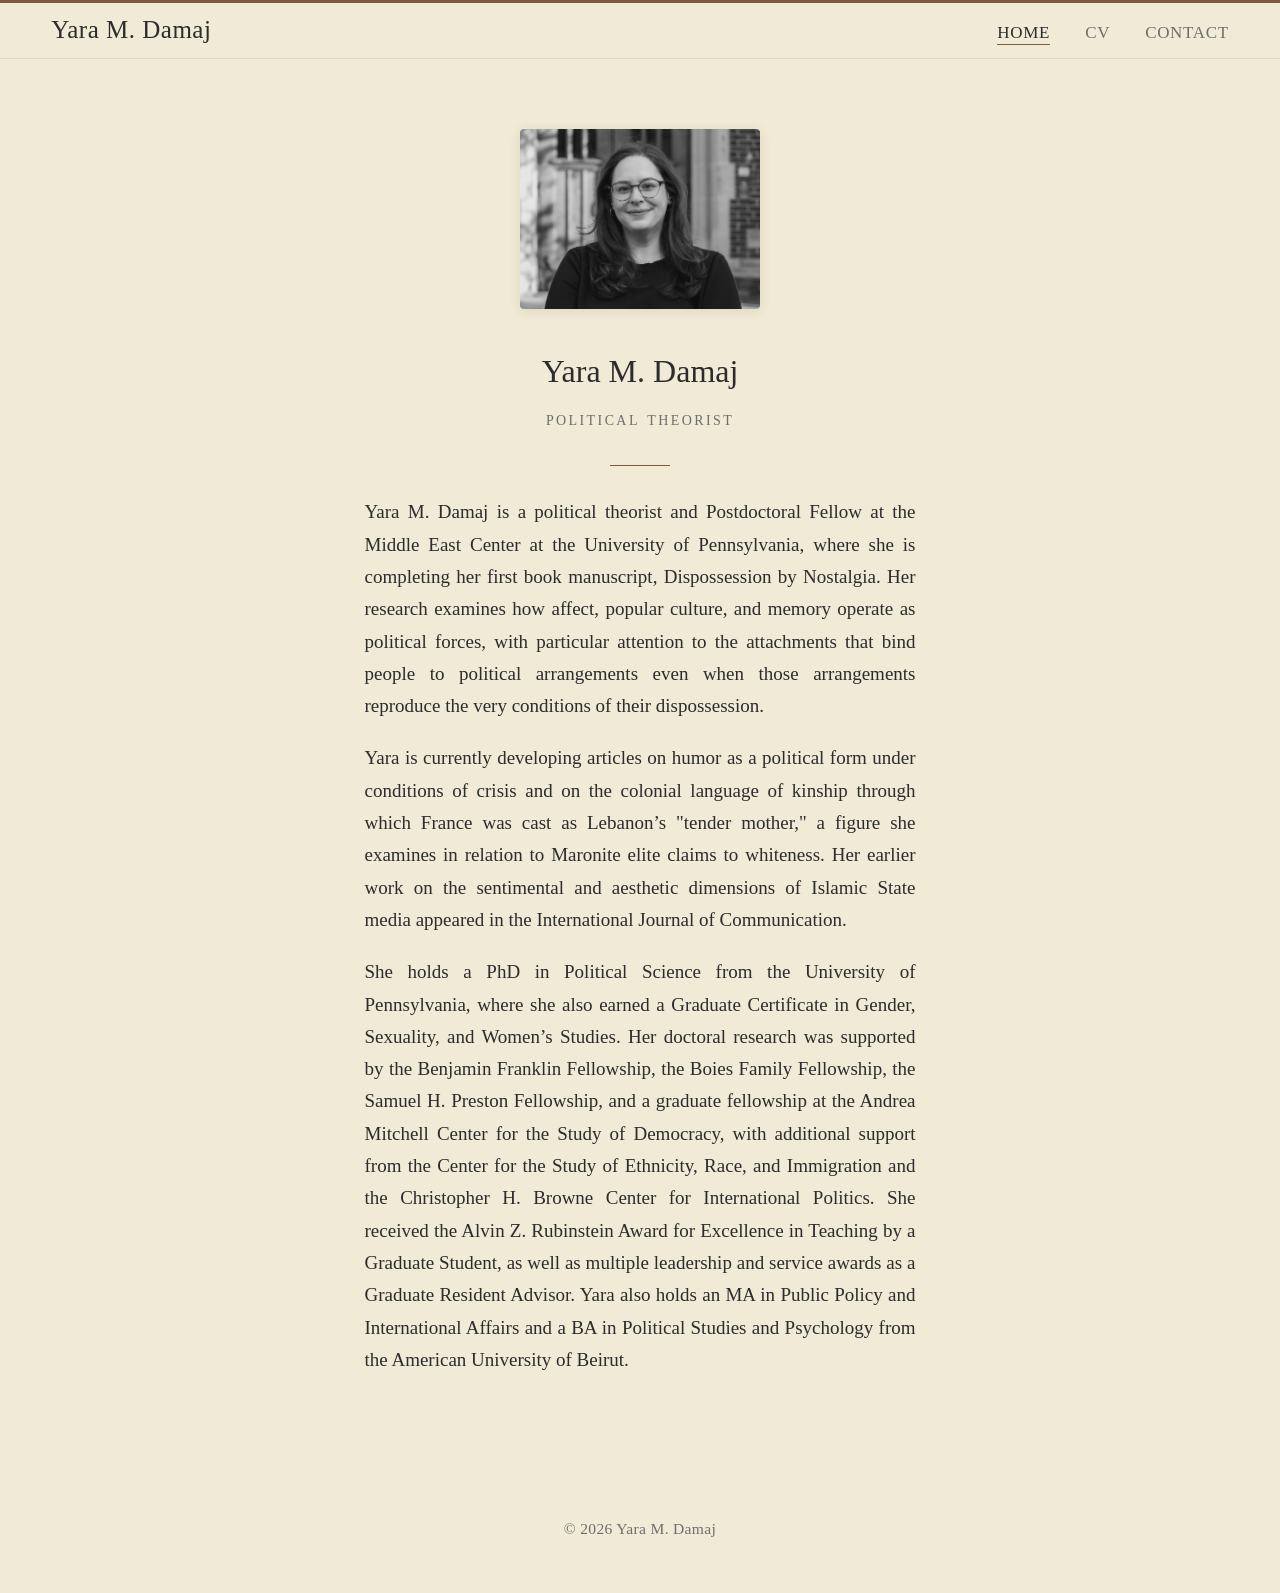
<file: index.html>
<!DOCTYPE html>
<html lang="en">
<head>
  <meta charset="UTF-8">
  <meta name="viewport" content="width=device-width, initial-scale=1.0">
  <title>Yara M. Damaj – Political Theorist</title>
  <meta name="description" content="Yara M. Damaj – Political theorist and PhD candidate in Political Science at the University of Pennsylvania.">
  <link rel="stylesheet" href="style.css">
</head>
<body>

  <nav>
    <a class="site-name" href="index.html">Yara M. Damaj</a>
    <button class="nav-toggle" aria-label="Menu" onclick="document.querySelector('.nav-links').classList.toggle('open')">
      <span></span><span></span><span></span>
    </button>
    <ul class="nav-links">
      <li><a href="index.html" class="active">Home</a></li>
      <li><a href="Yara_Damaj_CV.pdf" target="_blank" rel="noopener">CV</a></li>
      <li><a href="contact.html">Contact</a></li>
    </ul>
  </nav>

  <main class="page">
    <div class="home-layout">
      <img class="portrait" src="Yara_Damaj.jpg" alt="Photo of Yara M. Damaj">
      <div class="bio">
        <h1>Yara M. Damaj</h1>
        <p class="subtitle">Political Theorist</p>
        <hr class="separator">
        <p>Yara M. Damaj is a political theorist and Postdoctoral Fellow at the Middle East Center at the University of Pennsylvania, where she is completing her first book manuscript, Dispossession by Nostalgia. Her research examines how affect, popular culture, and memory operate as political forces, with particular attention to the attachments that bind people to political arrangements even when those arrangements reproduce the very conditions of their dispossession.</p>

        <p>Yara is currently developing articles on humor as a political form under conditions of crisis and on the colonial language of kinship through which France was cast as Lebanon’s "tender mother," a figure she examines in relation to Maronite elite claims to whiteness. Her earlier work on the sentimental and aesthetic dimensions of Islamic State media appeared in the International Journal of Communication.</p>

        <p>She holds a PhD in Political Science from the University of Pennsylvania, where she also earned a Graduate Certificate in Gender, Sexuality, and Women’s Studies. Her doctoral research was supported by the Benjamin Franklin Fellowship, the Boies Family Fellowship, the Samuel H. Preston Fellowship, and a graduate fellowship at the Andrea Mitchell Center for the Study of Democracy, with additional support from the Center for the Study of Ethnicity, Race, and Immigration and the Christopher H. Browne Center for International Politics. She received the Alvin Z. Rubinstein Award for Excellence in Teaching by a Graduate Student, as well as multiple leadership and service awards as a Graduate Resident Advisor. Yara also holds an MA in Public Policy and International Affairs and a BA in Political Studies and Psychology from the American University of Beirut.</p>
      </div>
    </div>
  </main>

  <footer>&copy; <script>document.write(new Date().getFullYear())</script> Yara M. Damaj</footer>

</body>
</html>
</file>
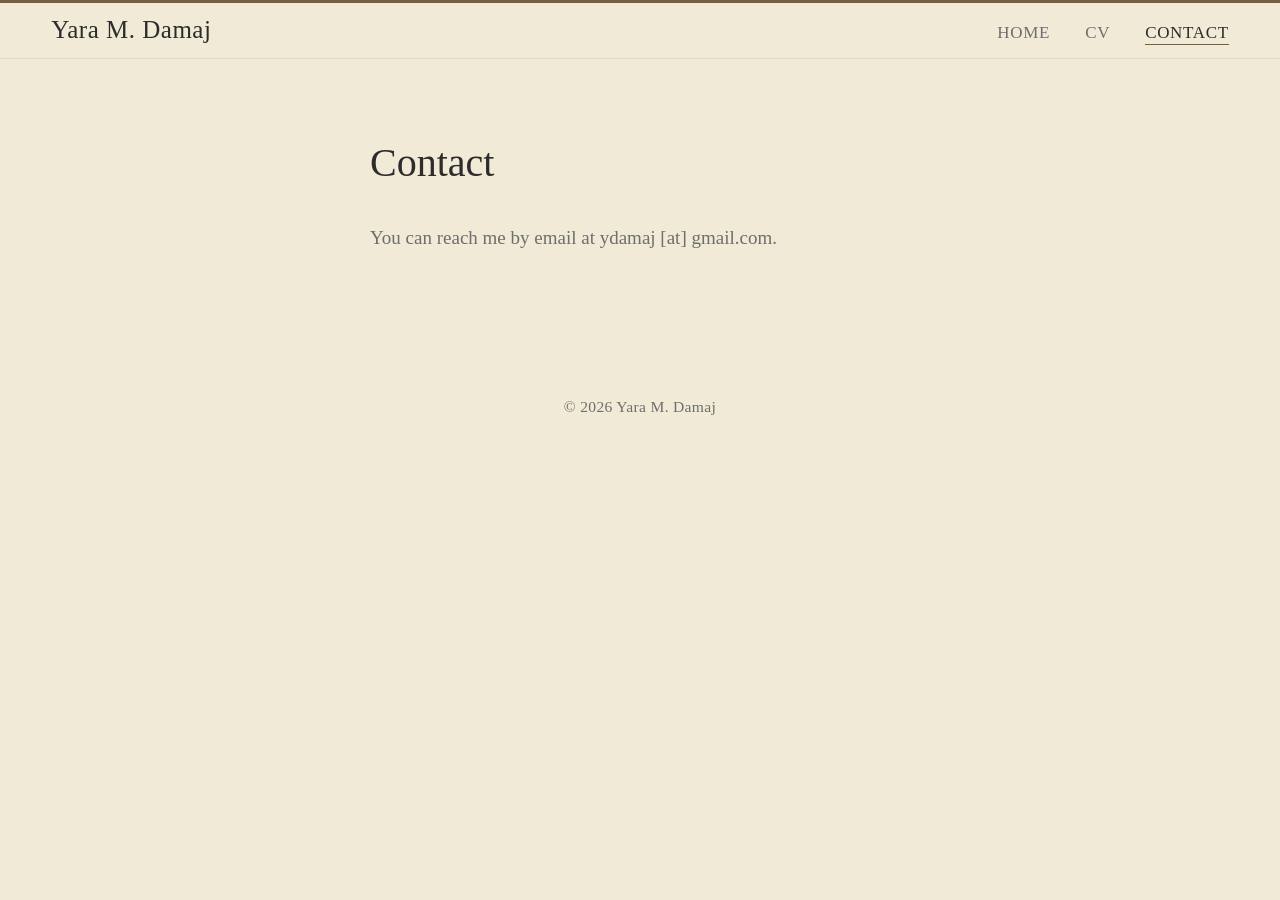
<file: contact.html>
<!DOCTYPE html>
<html lang="en">
<head>
  <meta charset="UTF-8">
  <meta name="viewport" content="width=device-width, initial-scale=1.0">
  <title>Contact – Yara M. Damaj</title>
  <meta name="description" content="Get in touch with Yara M. Damaj.">
  <link rel="stylesheet" href="style.css">
</head>
<body>

  <nav>
    <a class="site-name" href="index.html">Yara M. Damaj</a>
    <button class="nav-toggle" aria-label="Menu" onclick="document.querySelector('.nav-links').classList.toggle('open')">
      <span></span><span></span><span></span>
    </button>
    <ul class="nav-links">
      <li><a href="index.html">Home</a></li>
      <li><a href="Yara_Damaj_CV.pdf" target="_blank" rel="noopener">CV</a></li>
      <li><a href="contact.html" class="active">Contact</a></li>
    </ul>
  </nav>

  <main class="page">
    <div class="contact-layout">
      <h2 class="contact-header">Contact</h2>
      <p class="contact-email">You can reach me by email at ydamaj [at] gmail.com.</p>
    </div>
  </main>

  <footer>&copy; <script>document.write(new Date().getFullYear())</script> Yara M. Damaj</footer>

</body>
</html>
</file>
<file: style.css>
/* ── Reset & Base ── */
*, *::before, *::after {
  margin: 0;
  padding: 0;
  box-sizing: border-box;
}

:root {
  --bg: #f0ead6;
  --bg-alt: #e8e1cb;
  --text: #2c2c2c;
  --text-muted: #6e6e6e;
  --accent: #7a5c3e;
  --font-body: Garamond, 'EB Garamond', 'Times New Roman', serif;
  --font-heading: Garamond, 'EB Garamond', 'Times New Roman', serif;
  --max-width: 860px;
  --nav-height: 56px;
}

html {
  font-size: 20px;
  scroll-behavior: smooth;
}

body {
  font-family: var(--font-body);
  background: var(--bg);
  color: var(--text);
  line-height: 1.7;
  -webkit-font-smoothing: antialiased;
  border-top: 3px solid var(--accent);
}

a {
  color: var(--accent);
  text-decoration: none;
  transition: opacity 0.2s;
}
a:hover {
  opacity: 0.75;
}

img {
  display: block;
  max-width: 100%;
}

/* ── Navigation ── */
nav {
  position: sticky;
  top: 0;
  z-index: 100;
  display: flex;
  align-items: center;
  justify-content: space-between;
  height: var(--nav-height);
  padding: 0 clamp(1.25rem, 4vw, 3rem);
  background: var(--bg);
  border-bottom: 1px solid #e0d8cc;
}

nav .site-name {
  font-family: var(--font-heading);
  font-size: 1.25rem;
  font-weight: 500;
  color: var(--text);
  letter-spacing: 0.02em;
}

nav .nav-links {
  display: flex;
  gap: 1.75rem;
  list-style: none;
}

nav .nav-links a {
  font-size: 0.85rem;
  color: var(--text-muted);
  letter-spacing: 0.04em;
  text-transform: uppercase;
  transition: color 0.2s;
}

nav .nav-links a:hover,
nav .nav-links a.active {
  color: var(--text);
  opacity: 1;
}

nav .nav-links a.active {
  padding-bottom: 2px;
  border-bottom: 1.5px solid var(--accent);
}

/* Mobile hamburger */
.nav-toggle {
  display: none;
  background: none;
  border: none;
  cursor: pointer;
  padding: 4px;
}
.nav-toggle span {
  display: block;
  width: 22px;
  height: 2px;
  background: var(--text-muted);
  margin: 5px 0;
  transition: 0.25s;
}

@media (max-width: 640px) {
  .nav-toggle { display: block; }
  nav .nav-links {
    display: none;
    position: absolute;
    top: var(--nav-height);
    left: 0;
    right: 0;
    flex-direction: column;
    background: var(--bg);
    border-bottom: 1px solid #e0d8cc;
    padding: 1rem clamp(1.25rem, 4vw, 3rem);
    gap: 0.75rem;
  }
  nav .nav-links.open { display: flex; }
}

/* ── Page Wrapper ── */
.page {
  max-width: var(--max-width);
  margin: 0 auto;
  padding: 3.5rem clamp(1.25rem, 4vw, 3rem) 5rem;
}

/* ── Home ── */
.home-layout {
  display: flex;
  flex-direction: column;
  align-items: center;
  text-align: center;
  gap: 1.75rem;
}

.portrait {
  width: 240px;
  border-radius: 4px;
  box-shadow: 0 2px 12px rgba(90, 70, 40, 0.12);
}

.bio h1 {
  font-family: var(--font-heading);
  font-size: 1.6rem;
  font-weight: 400;
  color: var(--text);
  margin-bottom: 0.15rem;
}

.bio .subtitle {
  font-size: 1rem;
  color: var(--text-muted);
  margin-bottom: 1.5rem;
  letter-spacing: 0.12em;
  text-align: center;
  font-variant: small-caps;
  text-transform: lowercase;
}

.bio .separator {
  display: block;
  width: 3rem;
  height: 1px;
  background: var(--accent);
  border: none;
  margin: 0 auto 1.5rem;
}

.bio p {
  margin-bottom: 1rem;
  color: var(--text);
  font-size: 0.95rem;
  text-align: justify;
  max-width: 58ch;
  margin-left: auto;
  margin-right: auto;
}

.bio p:last-of-type {
  margin-bottom: 0;
}

@media (max-width: 640px) {
  .portrait {
    width: 200px;
  }
}

/* ── Contact ── */
.contact-layout {
  max-width: 540px;
  margin: 0 auto;
}

.contact-header {
  font-family: var(--font-heading);
  font-size: 2rem;
  font-weight: 400;
  margin-bottom: 1.25rem;
}

.contact-email {
  font-size: 0.95rem;
  color: var(--text-muted);
}

/* ── Footer ── */
footer {
  text-align: center;
  padding: 2rem 1rem 2.5rem;
  font-size: 0.78rem;
  color: var(--text-muted);
  letter-spacing: 0.02em;
}
</file>
